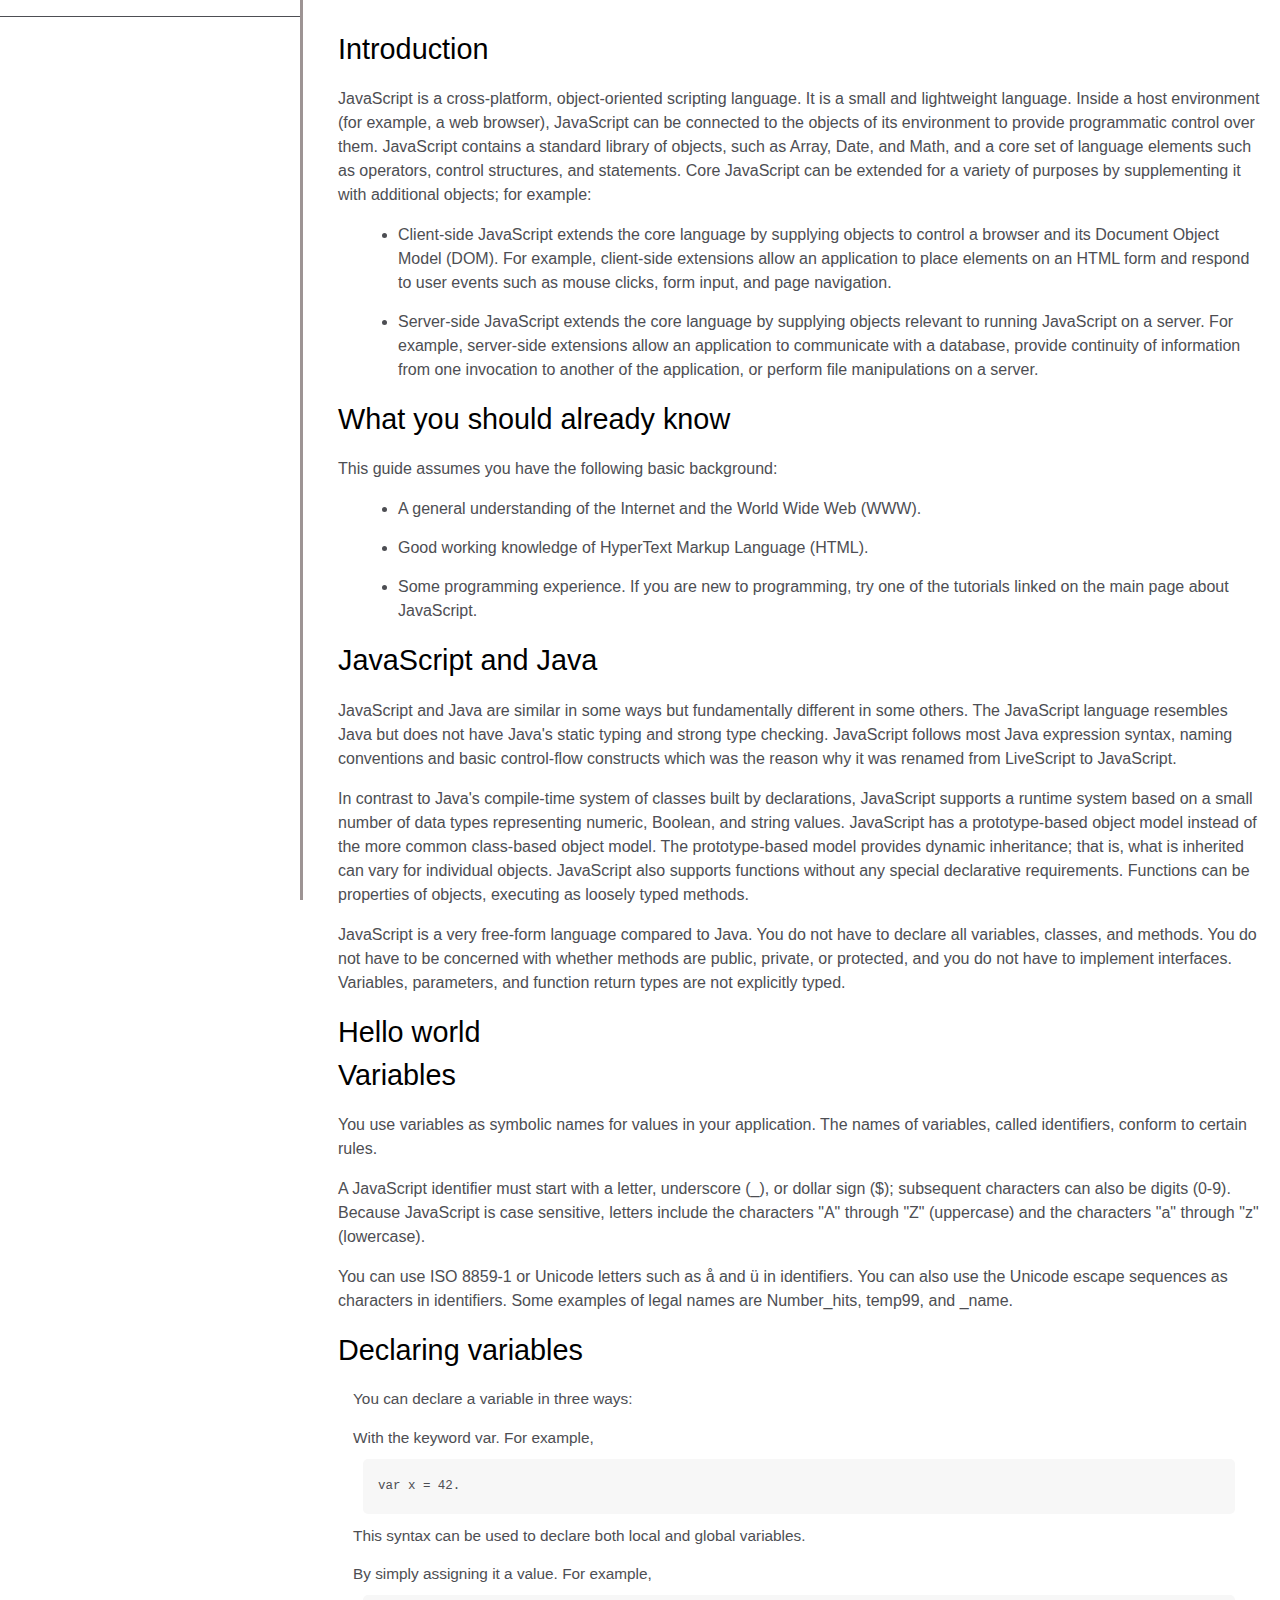
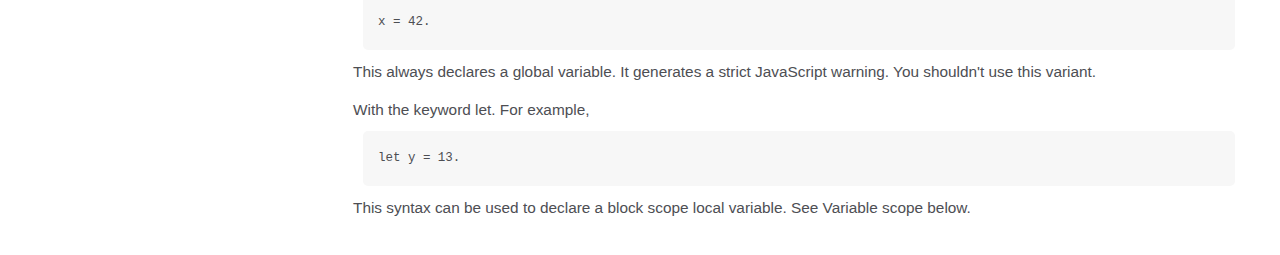
<file: hack/technical/index.html>
<!DOCTYPE html>
<html lang="en">
<head>
    <meta charset="UTF-8">
    <meta http-equiv="X-UA-Compatible" content="IE=edge">
    <meta name="viewport" content="width=device-width, initial-scale=1.0">
    <link href="style.css" type="text/css" rel="stylesheet">
    <title>Document</title>
</head>
<body>
    <nav id="navbar"> 
        <ul>
            <li>
                <a class="nav-link" href="#Introduction"></a>
            </li>
        </ul>
    </nav>
    <main id="main-doc">
        <section class="mainsection" id="introduction">
            <header>Introduction</header>
            <p> JavaScript is a cross-platform, object-oriented scripting language. It is a small and lightweight language. Inside a host environment (for example, a web browser), JavaScript can be connected to the objects of its environment to provide programmatic control over them.

                JavaScript contains a standard library of objects, such as Array, Date, and Math, and a core set of language elements such as operators, control structures, and statements. Core JavaScript can be extended for a variety of purposes by supplementing it with additional objects; for example:
            </p>
            <ul>
                <li>Client-side JavaScript extends the core language by supplying objects to control a browser and its Document Object Model (DOM). For example, client-side extensions allow an application to place elements on an HTML form and respond to user events such as mouse clicks, form input, and page navigation.</li>
                <li>Server-side JavaScript extends the core language by supplying objects relevant to running JavaScript on a server. For example, server-side extensions allow an application to communicate with a database, provide continuity of information from one invocation to another of the application, or perform file manipulations on a server.</li>
            </ul>


        </section>
        
        <section class="main-section" id=""> 
            <header>What you should already know</header>
            <p> This guide assumes you have the following basic background:</p>
            <ul>
                <li>
                    A general understanding of the Internet and the World Wide Web (WWW).
                </li>
                <li>
                    Good working knowledge of HyperText Markup Language (HTML).
                </li>
                <li>
                    Some programming experience. If you are new to programming, try one of the tutorials linked on the main page about JavaScript.
                </li>
            </ul>

        </section>
        <section class="main-section" id=""> 
            <header>JavaScript and Java</header>
            <p>
                JavaScript and Java are similar in some ways but fundamentally different in some others. The JavaScript language resembles Java but does not have Java's static typing and strong type checking. JavaScript follows most Java expression syntax, naming conventions and basic control-flow constructs which was the reason why it was renamed from LiveScript to JavaScript.
            </p>
            <p>
                In contrast to Java's compile-time system of classes built by declarations, JavaScript supports a runtime system based on a small number of data types representing numeric, Boolean, and string values. JavaScript has a prototype-based object model instead of the more common class-based object model. The prototype-based model provides dynamic inheritance; that is, what is inherited can vary for individual objects. JavaScript also supports functions without any special declarative requirements. Functions can be properties of objects, executing as loosely typed methods.
            </p>
            <p>
                JavaScript is a very free-form language compared to Java. You do not have to declare all variables, classes, and methods. You do not have to be concerned with whether methods are public, private, or protected, and you do not have to implement interfaces. Variables, parameters, and function return types are not explicitly typed.
            </p>
        </section>
        <section class="main-section" id=""> 
            <header>Hello world</header>

        </section>
        <section class="main-section" id=""> 
            <header>Variables</header>
            <p>
                You use variables as symbolic names for values in your application. The names of variables, called identifiers, conform to certain rules.
            </p>
            <p>
                A JavaScript identifier must start with a letter, underscore (_), or dollar sign ($); subsequent characters can also be digits (0-9). Because JavaScript is case sensitive, letters include the characters "A" through "Z" (uppercase) and the characters "a" through "z" (lowercase).
            </p>
            <p>
                You can use ISO 8859-1 or Unicode letters such as å and ü in identifiers. You can also use the Unicode escape sequences as characters in identifiers. Some examples of legal names are Number_hits, temp99, and _name.
            </p>

        </section>
        <section class="main-section" id=""> 
            <header>Declaring variables</header>
            <article>
                You can declare a variable in three ways:
                <p>
                  With the keyword var. For example, <code>var x = 42.</code> This
                  syntax can be used to declare both local and global variables.
                </p>
                <p>
                  By simply assigning it a value. For example,
                  <code>x = 42.</code> This always declares a global variable. It
                  generates a strict JavaScript warning. You shouldn't use this
                  variant.
                </p>
                <p>
                  With the keyword let. For example,<code> let y = 13.</code> This
                  syntax can be used to declare a block scope local variable. See
                  Variable scope below.
                </p>
              </article>
            <p></p>

        </section>
        <section class="main-section" id=""> 
            <header></header>

        </section>
    </main>
</body>
</html>
</file>
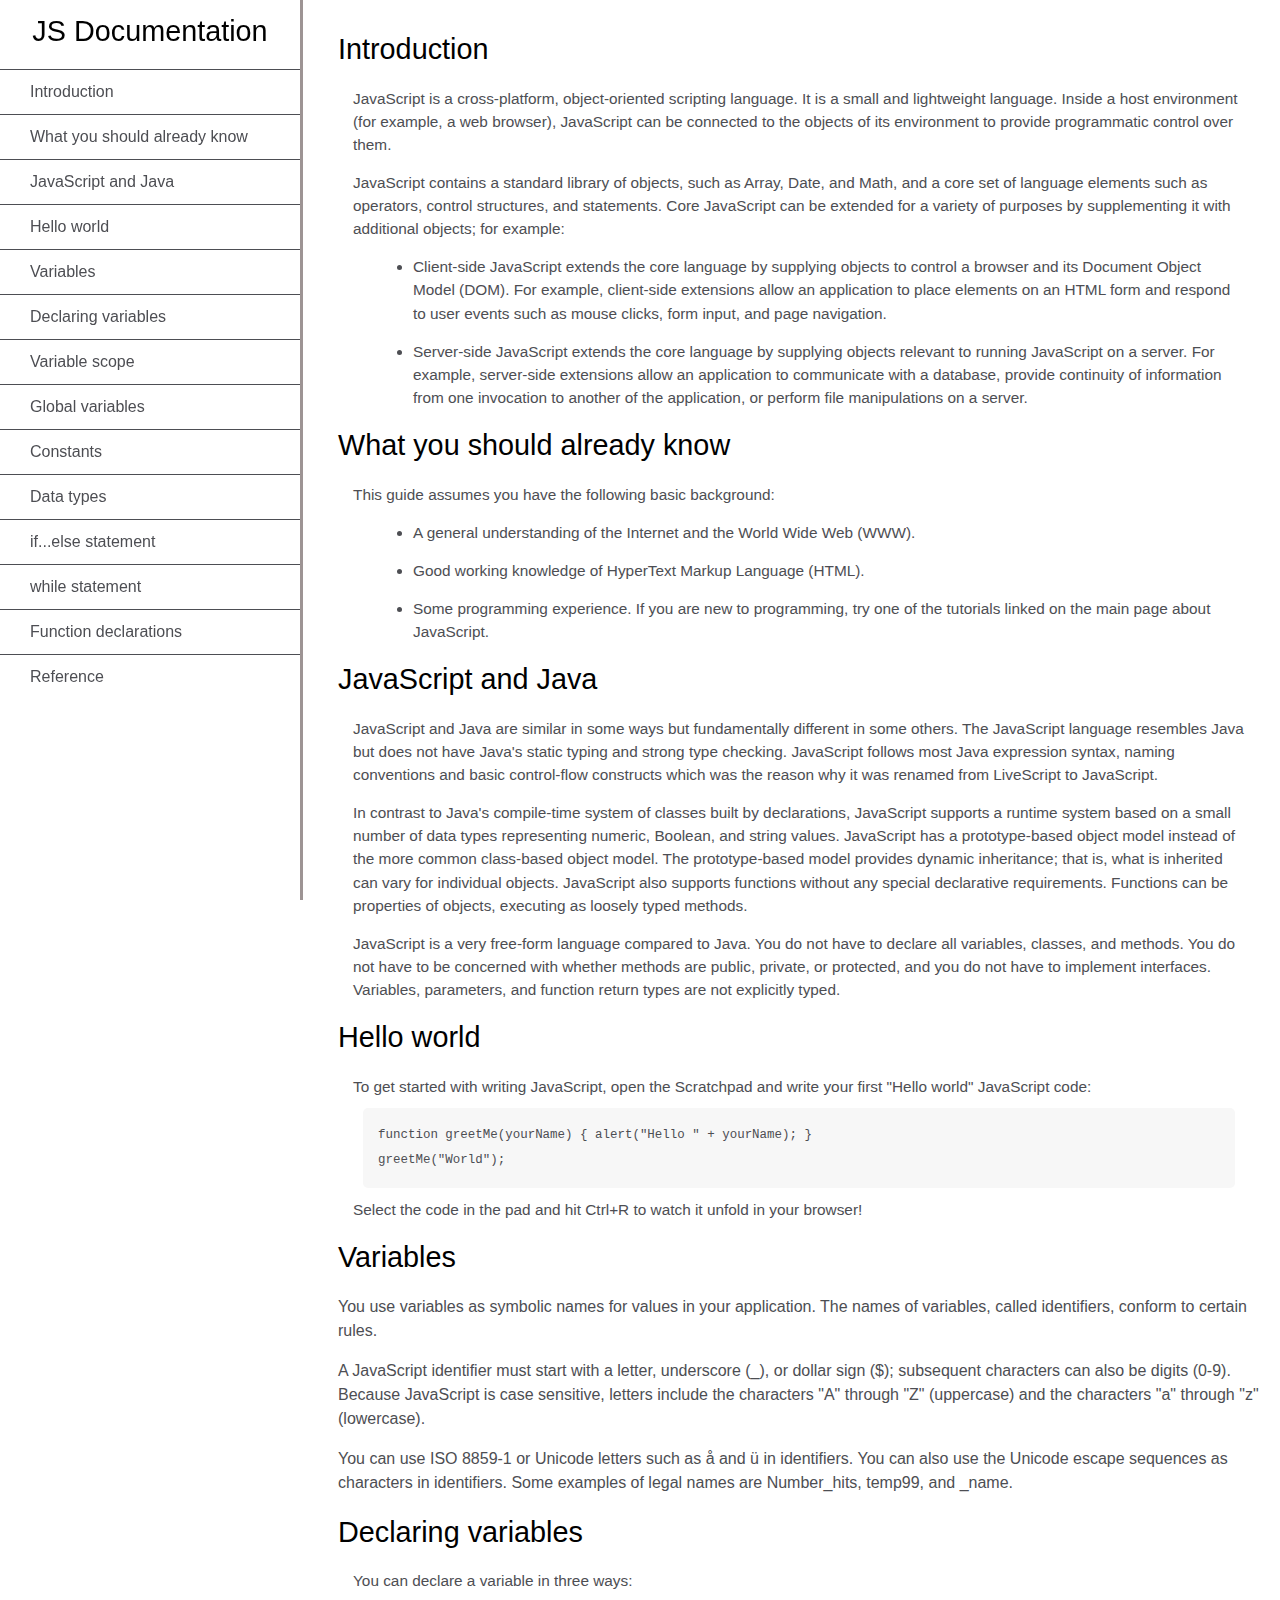
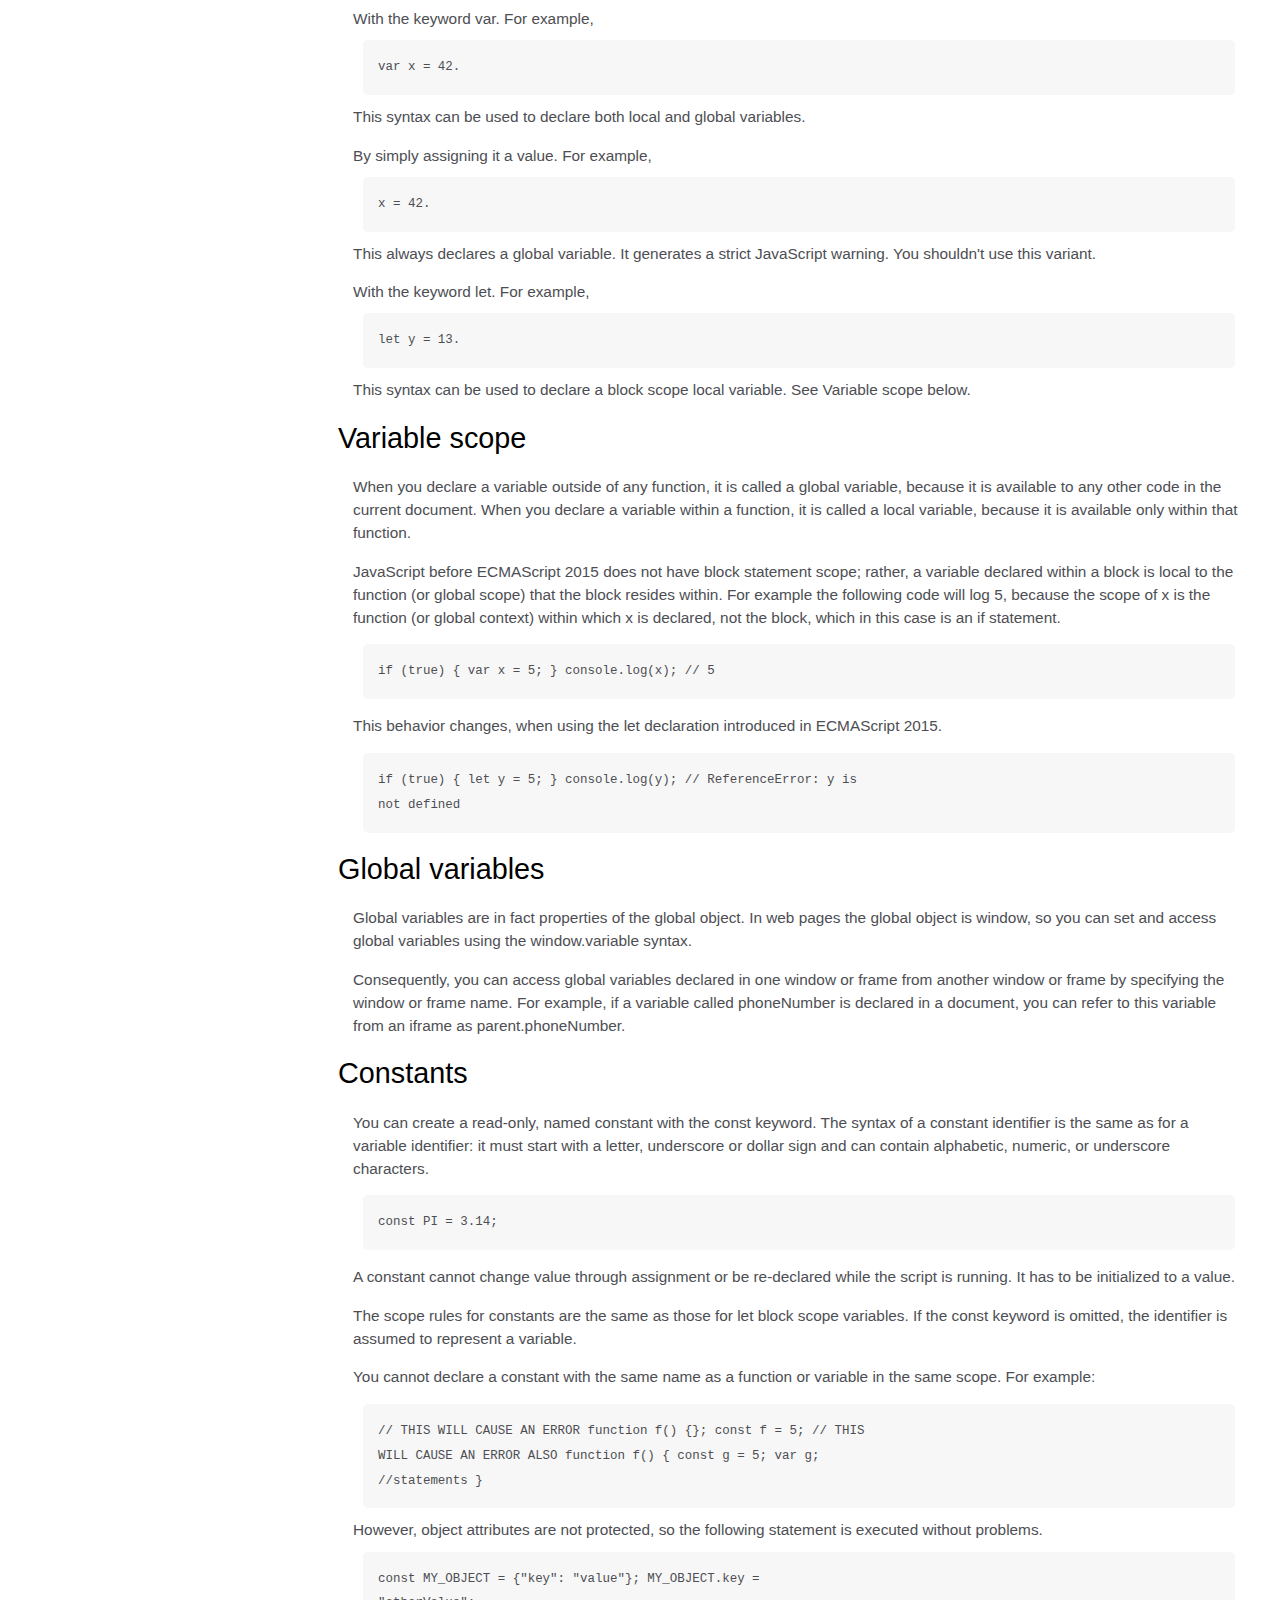
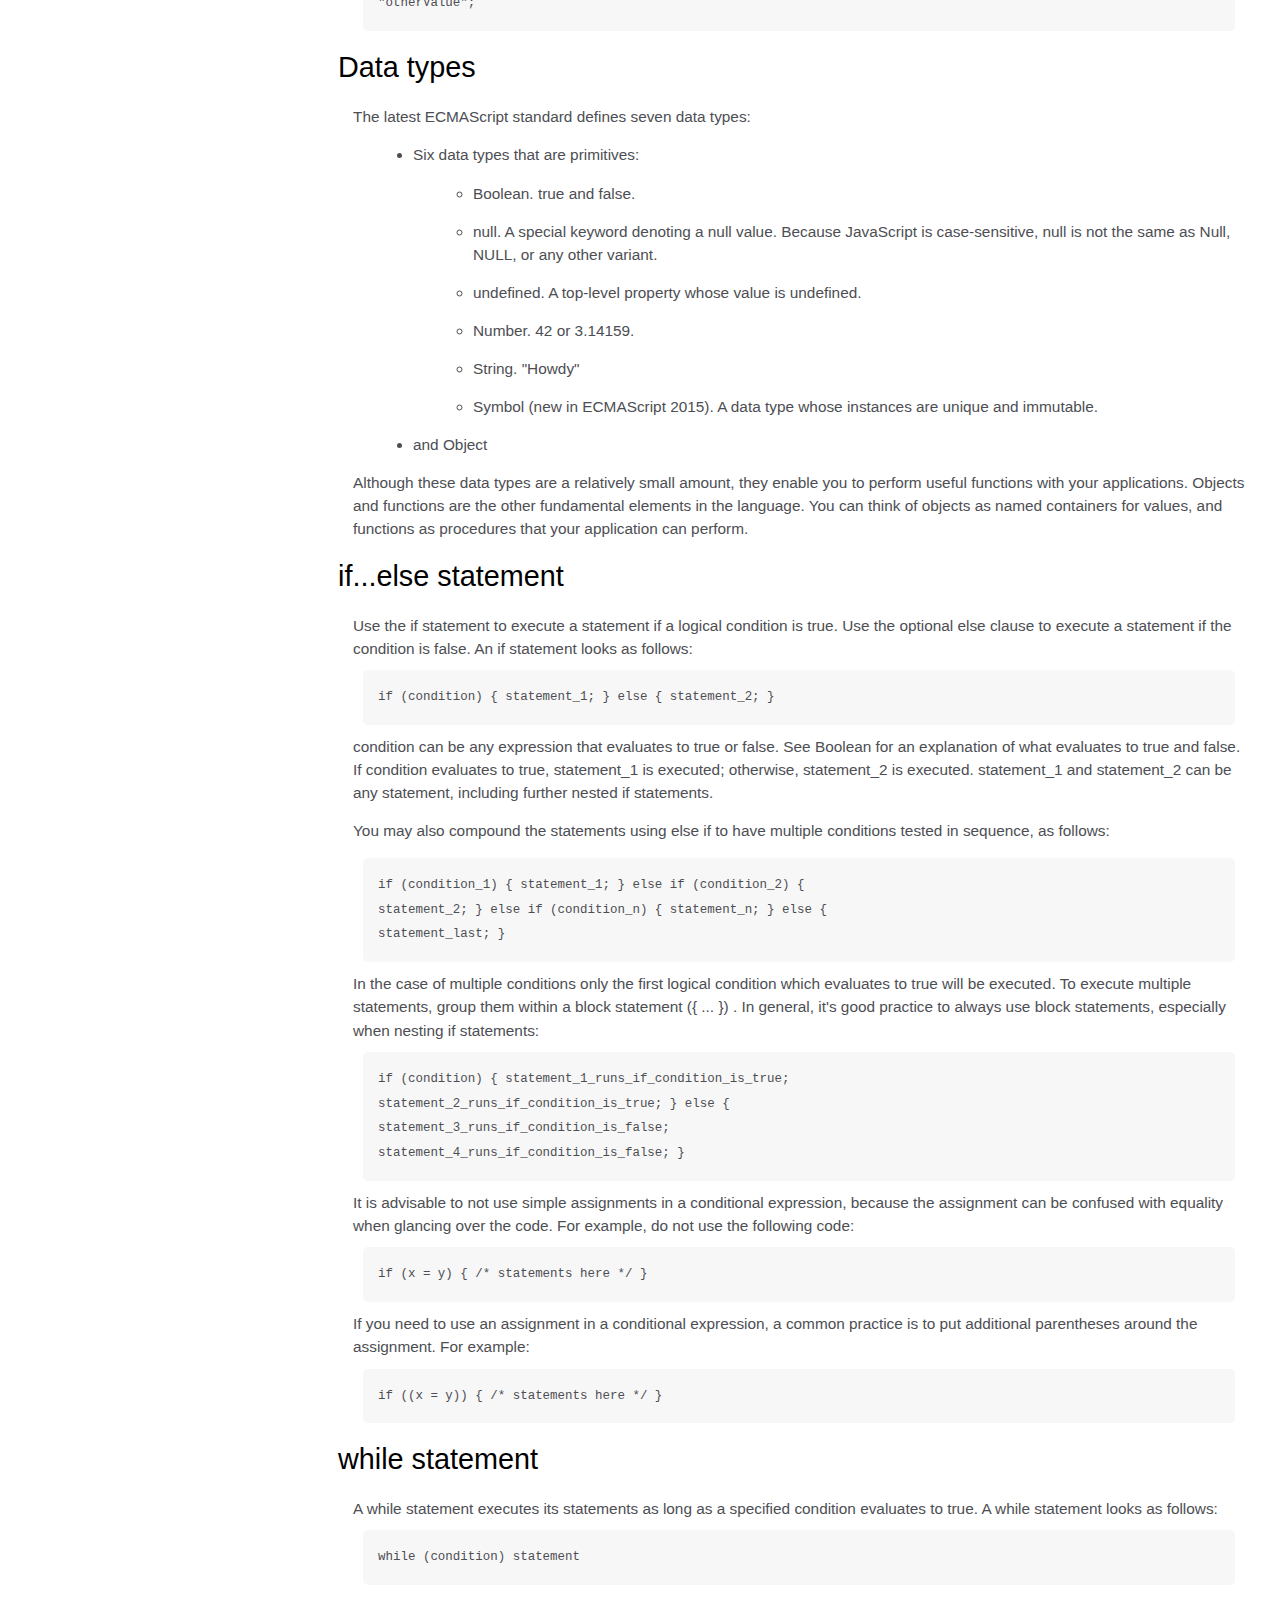
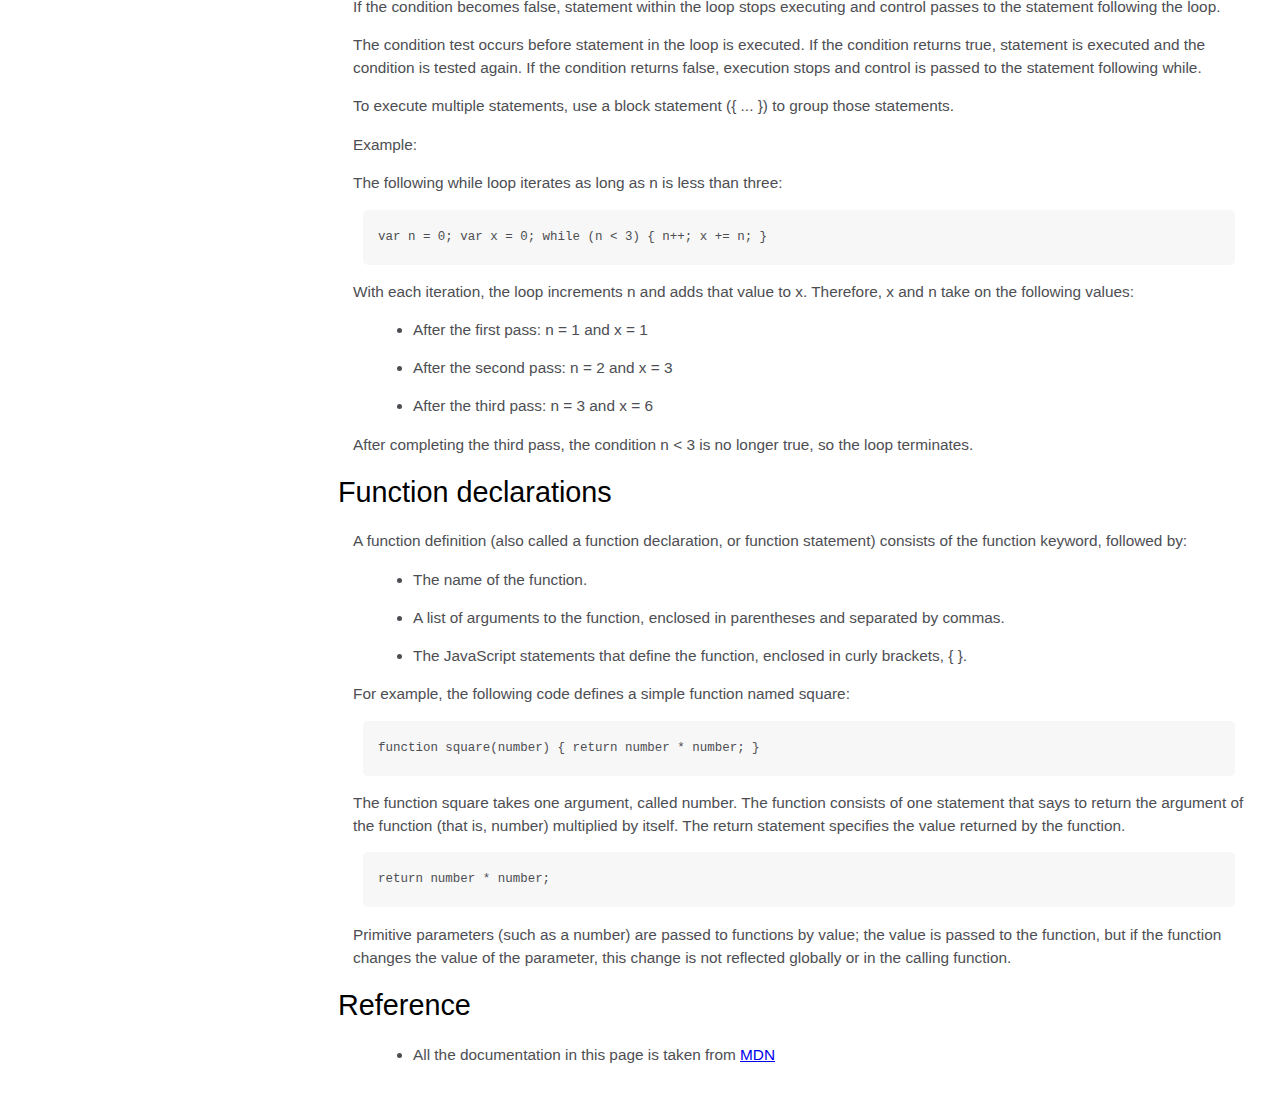
<file: hack/technical/page.html>
<!DOCTYPE html>
<html lang="en">
<head>
    <meta charset="UTF-8">
    <meta http-equiv="X-UA-Compatible" content="IE=edge">
    <meta name="viewport" content="width=device-width, initial-scale=1.0">
    <link rel="stylesheet" href="style.css">
    <title>Document</title>
</head>
<body>
    
    <nav id="navbar">
        <header>JS Documentation</header>
        <ul>
        <li><a class="nav-link" href="#Introduction">Introduction</a></li>
        <li>
            <a class="nav-link" href="#What_you_should_already_know">What you should already know</a>
        </li>
        <li>
            <a class="nav-link" href="#JavaScript_and_Java">JavaScript and Java</a>
        </li>
        <li><a class="nav-link" href="#Hello_world">Hello world</a></li>
        <li><a class="nav-link" href="#Variables">Variables</a></li>
        <li>
            <a class="nav-link" href="#Declaring_variables">Declaring variables</a>
        </li>
        <li><a class="nav-link" href="#Variable_scope">Variable scope</a></li>
        <li>
            <a class="nav-link" href="#Global_variables">Global variables</a>
        </li>
        <li><a class="nav-link" href="#Constants">Constants</a></li>
        <li><a class="nav-link" href="#Data_types">Data types</a></li>
        <li>
            <a class="nav-link" href="#if...else_statement">if...else statement</a>
        </li>
        <li><a class="nav-link" href="#while_statement">while statement</a></li>
        <li>
            <a class="nav-link" href="#Function_declarations">Function declarations</a>
        </li>
        <li><a class="nav-link" href="#Reference">Reference</a></li>
        </ul>
    </nav>
    <main id="main-doc">
        <section class="main-section" id="Introduction">
        <header>Introduction</header>
        <article>
            <p>
            JavaScript is a cross-platform, object-oriented scripting language.
            It is a small and lightweight language. Inside a host environment
            (for example, a web browser), JavaScript can be connected to the
            objects of its environment to provide programmatic control over
            them.
            </p>

            <p>
            JavaScript contains a standard library of objects, such as Array,
            Date, and Math, and a core set of language elements such as
            operators, control structures, and statements. Core JavaScript can
            be extended for a variety of purposes by supplementing it with
            additional objects; for example:
            </p>
            <ul>
            <li>
                Client-side JavaScript extends the core language by supplying
                objects to control a browser and its Document Object Model (DOM).
                For example, client-side extensions allow an application to place
                elements on an HTML form and respond to user events such as mouse
                clicks, form input, and page navigation.
            </li>
            <li>
                Server-side JavaScript extends the core language by supplying
                objects relevant to running JavaScript on a server. For example,
                server-side extensions allow an application to communicate with a
                database, provide continuity of information from one invocation to
                another of the application, or perform file manipulations on a
                server.
            </li>
            </ul>
        </article>
        </section>
        <section class="main-section" id="What_you_should_already_know">
        <header>What you should already know</header>
        <article>
            <p>This guide assumes you have the following basic background:</p>

            <ul>
            <li>
                A general understanding of the Internet and the World Wide Web
                (WWW).
            </li>
            <li>Good working knowledge of HyperText Markup Language (HTML).</li>
            <li>
                Some programming experience. If you are new to programming, try
                one of the tutorials linked on the main page about JavaScript.
            </li>
            </ul>
        </article>
        </section>
        <section class="main-section" id="JavaScript_and_Java">
        <header>JavaScript and Java</header>
        <article>
            <p>
            JavaScript and Java are similar in some ways but fundamentally
            different in some others. The JavaScript language resembles Java but
            does not have Java's static typing and strong type checking.
            JavaScript follows most Java expression syntax, naming conventions
            and basic control-flow constructs which was the reason why it was
            renamed from LiveScript to JavaScript.
            </p>

            <p>
            In contrast to Java's compile-time system of classes built by
            declarations, JavaScript supports a runtime system based on a small
            number of data types representing numeric, Boolean, and string
            values. JavaScript has a prototype-based object model instead of the
            more common class-based object model. The prototype-based model
            provides dynamic inheritance; that is, what is inherited can vary
            for individual objects. JavaScript also supports functions without
            any special declarative requirements. Functions can be properties of
            objects, executing as loosely typed methods.
            </p>
            <p>
            JavaScript is a very free-form language compared to Java. You do not
            have to declare all variables, classes, and methods. You do not have
            to be concerned with whether methods are public, private, or
            protected, and you do not have to implement interfaces. Variables,
            parameters, and function return types are not explicitly typed.
            </p>
        </article>
        </section>
        <section class="main-section" id="Hello_world">
        <header>Hello world</header>
        <article>
            To get started with writing JavaScript, open the Scratchpad and write
            your first "Hello world" JavaScript code:
            <code>function greetMe(yourName) { alert("Hello " + yourName); }
            greetMe("World");
            </code>

            Select the code in the pad and hit Ctrl+R to watch it unfold in your
            browser!
        </article>
        </section>
        <section class="main-section" id="Variables">
        <header>Variables</header>
        <p>
            You use variables as symbolic names for values in your application.
            The names of variables, called identifiers, conform to certain rules.
        </p>
        <p>
            A JavaScript identifier must start with a letter, underscore (_), or
            dollar sign ($); subsequent characters can also be digits (0-9).
            Because JavaScript is case sensitive, letters include the characters
            "A" through "Z" (uppercase) and the characters "a" through "z"
            (lowercase).
        </p>
        <p>
            You can use ISO 8859-1 or Unicode letters such as å and ü in
            identifiers. You can also use the Unicode escape sequences as
            characters in identifiers. Some examples of legal names are
            Number_hits, temp99, and _name.
        </p>
        </section>
        <section class="main-section" id="Declaring_variables">
        <header>Declaring variables</header>
        <article>
            You can declare a variable in three ways:
            <p>
            With the keyword var. For example, <code>var x = 42.</code> This
            syntax can be used to declare both local and global variables.
            </p>
            <p>
            By simply assigning it a value. For example,
            <code>x = 42.</code> This always declares a global variable. It
            generates a strict JavaScript warning. You shouldn't use this
            variant.
            </p>
            <p>
            With the keyword let. For example,<code> let y = 13.</code> This
            syntax can be used to declare a block scope local variable. See
            Variable scope below.
            </p>
        </article>
        </section>
        <section class="main-section" id="Variable_scope">
        <header>Variable scope</header>
        <article>
            <p>
            When you declare a variable outside of any function, it is called a
            global variable, because it is available to any other code in the
            current document. When you declare a variable within a function, it
            is called a local variable, because it is available only within that
            function.
            </p>

            <p>
            JavaScript before ECMAScript 2015 does not have block statement
            scope; rather, a variable declared within a block is local to the
            function (or global scope) that the block resides within. For
            example the following code will log 5, because the scope of x is the
            function (or global context) within which x is declared, not the
            block, which in this case is an if statement.
            </p>
            <code>if (true) { var x = 5; } console.log(x); // 5</code>
            <p>
            This behavior changes, when using the let declaration introduced in
            ECMAScript 2015.
            </p>

            <code>if (true) { let y = 5; } console.log(y); // ReferenceError: y is
            not defined</code>
        </article>
        </section>
        <section class="main-section" id="Global_variables">
        <header>Global variables</header>
        <article>
            <p>
            Global variables are in fact properties of the global object. In web
            pages the global object is window, so you can set and access global
            variables using the window.variable syntax.
            </p>

            <p>
            Consequently, you can access global variables declared in one window
            or frame from another window or frame by specifying the window or
            frame name. For example, if a variable called phoneNumber is
            declared in a document, you can refer to this variable from an
            iframe as parent.phoneNumber.
            </p>
        </article>
        </section>
        <section class="main-section" id="Constants">
        <header>Constants</header>
        <article>
            <p>
            You can create a read-only, named constant with the const keyword.
            The syntax of a constant identifier is the same as for a variable
            identifier: it must start with a letter, underscore or dollar sign
            and can contain alphabetic, numeric, or underscore characters.
            </p>

            <code>const PI = 3.14;</code>
            <p>
            A constant cannot change value through assignment or be re-declared
            while the script is running. It has to be initialized to a value.
            </p>

            <p>
            The scope rules for constants are the same as those for let block
            scope variables. If the const keyword is omitted, the identifier is
            assumed to represent a variable.
            </p>

            <p>
            You cannot declare a constant with the same name as a function or
            variable in the same scope. For example:
            </p>

            <code>// THIS WILL CAUSE AN ERROR function f() {}; const f = 5; // THIS
            WILL CAUSE AN ERROR ALSO function f() { const g = 5; var g;
            //statements }</code>
            However, object attributes are not protected, so the following
            statement is executed without problems.
            <code>const MY_OBJECT = {"key": "value"}; MY_OBJECT.key =
            "otherValue";</code>
        </article>
        </section>
        <section class="main-section" id="Data_types">
        <header>Data types</header>
        <article>
            <p>The latest ECMAScript standard defines seven data types:</p>
            <ul>
            <li>
                <p>Six data types that are primitives:</p>
                <ul>
                <li>Boolean. true and false.</li>
                <li>
                    null. A special keyword denoting a null value. Because
                    JavaScript is case-sensitive, null is not the same as Null,
                    NULL, or any other variant.
                </li>
                <li>
                    undefined. A top-level property whose value is undefined.
                </li>
                <li>Number. 42 or 3.14159.</li>
                <li>String. "Howdy"</li>
                <li>
                    Symbol (new in ECMAScript 2015). A data type whose instances
                    are unique and immutable.
                </li>
                </ul>
            </li>

            <li>and Object</li>
            </ul>
            Although these data types are a relatively small amount, they enable
            you to perform useful functions with your applications. Objects and
            functions are the other fundamental elements in the language. You can
            think of objects as named containers for values, and functions as
            procedures that your application can perform.
        </article>
        </section>
        <section class="main-section" id="if...else_statement">
        <header>if...else statement</header>
        <article>
            Use the if statement to execute a statement if a logical condition is
            true. Use the optional else clause to execute a statement if the
            condition is false. An if statement looks as follows:

            <code>if (condition) { statement_1; } else { statement_2; }</code>
            condition can be any expression that evaluates to true or false. See
            Boolean for an explanation of what evaluates to true and false. If
            condition evaluates to true, statement_1 is executed; otherwise,
            statement_2 is executed. statement_1 and statement_2 can be any
            statement, including further nested if statements.
            <p>
            You may also compound the statements using else if to have multiple
            conditions tested in sequence, as follows:
            </p>
            <code>if (condition_1) { statement_1; } else if (condition_2) {
            statement_2; } else if (condition_n) { statement_n; } else {
            statement_last; }
            </code>
            In the case of multiple conditions only the first logical condition
            which evaluates to true will be executed. To execute multiple
            statements, group them within a block statement ({ ... }) . In
            general, it's good practice to always use block statements, especially
            when nesting if statements:

            <code>if (condition) { statement_1_runs_if_condition_is_true;
            statement_2_runs_if_condition_is_true; } else {
            statement_3_runs_if_condition_is_false;
            statement_4_runs_if_condition_is_false; }</code>
            It is advisable to not use simple assignments in a conditional
            expression, because the assignment can be confused with equality when
            glancing over the code. For example, do not use the following code:
            <code>if (x = y) { /* statements here */ }</code> If you need to use
            an assignment in a conditional expression, a common practice is to put
            additional parentheses around the assignment. For example:

            <code>if ((x = y)) { /* statements here */ }</code>
        </article>
        </section>
        <section class="main-section" id="while_statement">
        <header>while statement</header>
        <article>
            A while statement executes its statements as long as a specified
            condition evaluates to true. A while statement looks as follows:

            <code>while (condition) statement</code> If the condition becomes
            false, statement within the loop stops executing and control passes to
            the statement following the loop.

            <p>
            The condition test occurs before statement in the loop is executed.
            If the condition returns true, statement is executed and the
            condition is tested again. If the condition returns false, execution
            stops and control is passed to the statement following while.
            </p>

            <p>
            To execute multiple statements, use a block statement ({ ... }) to
            group those statements.
            </p>

            Example:

            <p>
            The following while loop iterates as long as n is less than three:
            </p>

            <code>var n = 0; var x = 0; while (n &lt; 3) { n++; x += n; }</code>
            <p>
            With each iteration, the loop increments n and adds that value to x.
            Therefore, x and n take on the following values:
            </p>

            <ul>
            <li>After the first pass: n = 1 and x = 1</li>
            <li>After the second pass: n = 2 and x = 3</li>
            <li>After the third pass: n = 3 and x = 6</li>
            </ul>
            <p>
            After completing the third pass, the condition n &lt; 3 is no longer
            true, so the loop terminates.
            </p>
        </article>
        </section>
        <section class="main-section" id="Function_declarations">
        <header>Function declarations</header>
        <article>
            A function definition (also called a function declaration, or function
            statement) consists of the function keyword, followed by:

            <ul>
            <li>The name of the function.</li>
            <li>
                A list of arguments to the function, enclosed in parentheses and
                separated by commas.
            </li>
            <li>
                The JavaScript statements that define the function, enclosed in
                curly brackets, { }.
            </li>
            </ul>
            <p>
            For example, the following code defines a simple function named
            square:
            </p>

            <code>function square(number) { return number * number; }</code>
            <p>
            The function square takes one argument, called number. The function
            consists of one statement that says to return the argument of the
            function (that is, number) multiplied by itself. The return
            statement specifies the value returned by the function.
            </p>
            <code>return number * number;</code>
            <p>
            Primitive parameters (such as a number) are passed to functions by
            value; the value is passed to the function, but if the function
            changes the value of the parameter, this change is not reflected
            globally or in the calling function.
            </p>
        </article>
        </section>
        <section class="main-section" id="Reference">
        <header>Reference</header>
        <article>
            <ul>
            <li>
                All the documentation in this page is taken from
                <a href="https://developer.mozilla.org/en-US/docs/Web/JavaScript/Guide" target="_blank">MDN</a>
            </li>
            </ul>
        </article>
        </section>
    </main>
      
    
  
</body>
</html>
</file>
<file: hack/technical/style.css>
body {
  min-width: 290px;
  color: #4d4e53;
  background-color: #ffffff;
  font-family: 'Open Sans', Arial, sans-serif;
  line-height: 1.5;
  display: flex;
}
#navbar{
    position: fixed;
    min-width:290px;
    top: 0;
    left: 0;
    width: 300px;
    height: 100%;
    border-right: solid;
    border-color: rgb(157, 148, 148);

}


header {
  color: black;
  margin: 10px;
  text-align: center;
  font-size: 1.8em;
  font-weight: thin;
}

#main-doc header {
  text-align: left;
  margin: 0px;
}

#navbar ul {
  height: 88%;
  padding: 0;
  overflow-y: auto;
  overflow-x: hidden;
}

#navbar li {
    color: #4d4e53;
    border-top: 1px solid;
    list-style: none;
    position: relative;
    width: 100%;
  }

#navbar a {
    display: block;
    padding: 10px 30px;
    color: #4d4e53;
    text-decoration: none;
    cursor: pointer;
  }

#main-doc {
  position: absolute;
  margin-left: 310px;
  padding: 20px;
  margin-bottom: 110px;
}

section article {
  color: #4d4e53;
  margin: 15px;
  font-size: 0.96em;
}

section li {
  margin: 15px 0px 0px 20px;
}

code {
  display: block;
  text-align: left;
  white-space: pre-line;
  position: relative;
  word-break: normal;
  word-wrap: normal;
  line-height: 2;
  background-color: #f7f7f7;
  padding: 15px;
  margin: 10px;
  border-radius: 5px;
}
</file>
